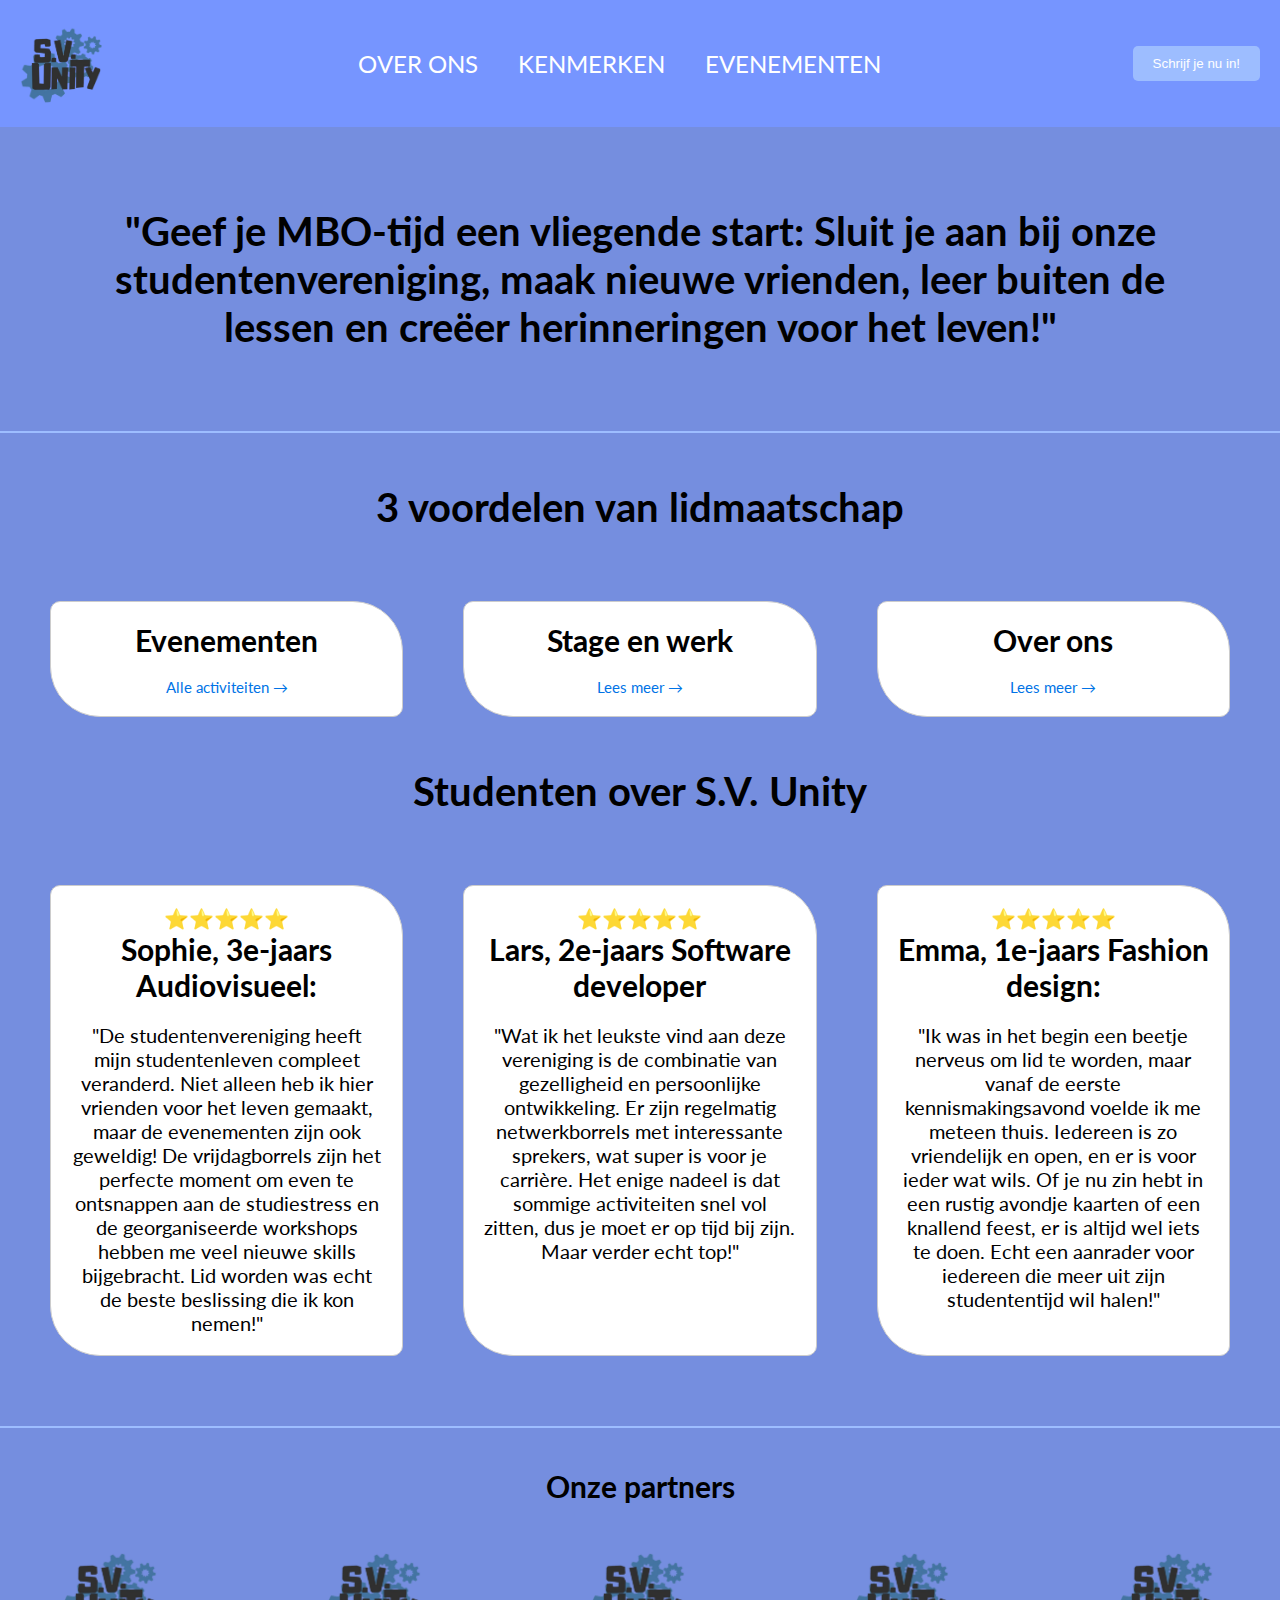
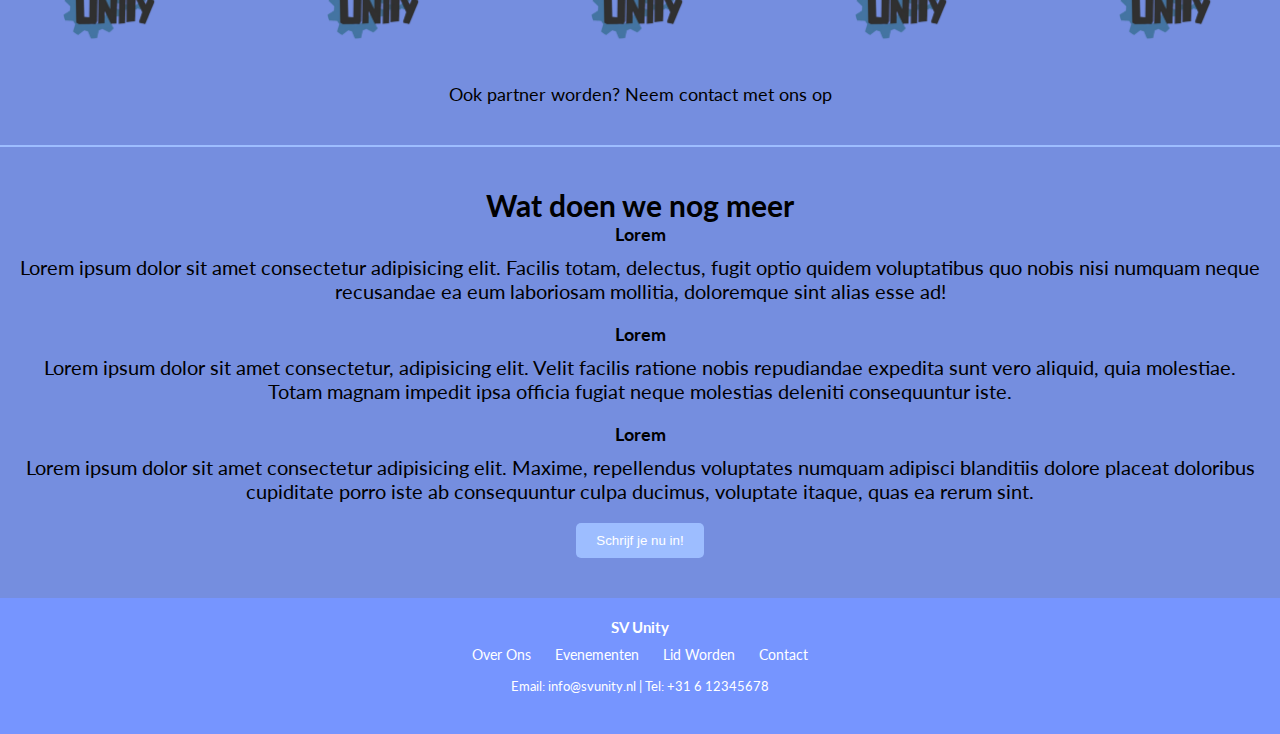
<file: index.html>
<!DOCTYPE html>
<html lang="en">

<head>
    <link rel="preconnect" href="https://fonts.googleapis.com">
<link rel="preconnect" href="https://fonts.gstatic.com" crossorigin>
<link href="https://fonts.googleapis.com/css2?family=Agdasima:wght@400;700&family=Lato:ital,wght@0,100;0,300;0,400;0,700;0,900;1,100;1,300;1,400;1,700;1,900&display=swap" rel="stylesheet">
    <meta charset="UTF-8">
    <meta name="viewport" content="width=device-width, initial-scale=1.0">
    <link rel="stylesheet" href="style.css">
    <title>M5-Bo</title>
</head>

<body>
    <nav class="nav">
        <img  class="logo-main" src="img/sv-unity-logo-removebg-preview.png" alt="">
        <ul class="list">
            <a href="overons.html"><li class="listitem">Over ons</li></a>
            <a href="kenmerken.html"><li class="listitem">Kenmerken</li></a>
            <a href="events.html"><li class="listitem">Evenementen</li></a>
        </ul>
        <a href="inschrijven.html"><button class="cta">Schrijf je nu in!</button></a>
    </nav>
    <h2 id="slogan">"Geef je MBO-tijd een vliegende start: Sluit je aan bij onze studentenvereniging, maak nieuwe
        vrienden, leer buiten de lessen en creëer herinneringen voor het leven!"</h2>
    <section class="voordelen">
        <h2>3 voordelen van lidmaatschap</h2>
        <div class="voordeel-container">
            <div class="voordeel-box">
                <h3>Evenementen</h3>
                <a href="events.html">Alle activiteiten &rarr;</a>
            </div>
            <div class="voordeel-box">
                <h3>Stage en werk</h3>
                <a href="stages.html">Lees meer &rarr;</a>
            </div>
            <div class="voordeel-box">
                <h3>Over ons</h3>
                <a href="overons.html">Lees meer &rarr;</a>
            </div>
        </div>

    </section>
    <section class="voordelen">
        <h2>Studenten over S.V. Unity</h2>
        <div class="voordeel-container">
            <div class="voordeel-box">
                <p>⭐⭐⭐⭐⭐</p>
                <h3>Sophie, 3e-jaars Audiovisueel:</h3>
                <p>"De studentenvereniging heeft mijn studentenleven compleet veranderd. Niet alleen heb ik hier
                    vrienden voor het leven gemaakt, maar de evenementen zijn ook geweldig! De vrijdagborrels zijn het
                    perfecte moment om even te ontsnappen aan de studiestress en de georganiseerde workshops hebben me
                    veel nieuwe skills bijgebracht. Lid worden was echt de beste beslissing die ik kon nemen!"</p>
            </div>
            <div class="voordeel-box">
                <p>⭐⭐⭐⭐⭐</p>
                <h3>Lars, 2e-jaars Software developer</h3>
                <p>"Wat ik het leukste vind aan deze vereniging is de combinatie van gezelligheid en persoonlijke
                    ontwikkeling. Er zijn regelmatig netwerkborrels met interessante sprekers, wat super is voor je
                    carrière. Het enige nadeel is dat sommige activiteiten snel vol zitten, dus je moet er op tijd bij
                    zijn. Maar verder echt top!"</p>
            </div>
            <div class="voordeel-box">
                <p>⭐⭐⭐⭐⭐</p>
                <h3>Emma, 1e-jaars Fashion design:</h3>
                <p>"Ik was in het begin een beetje nerveus om lid te worden, maar vanaf de eerste kennismakingsavond
                    voelde ik me meteen thuis. Iedereen is zo vriendelijk en open, en er is voor ieder wat wils. Of je
                    nu zin hebt in een rustig avondje kaarten of een knallend feest, er is altijd wel iets te doen. Echt
                    een aanrader voor iedereen die meer uit zijn studententijd wil halen!"</p>
            </div>
        </div>
    </section>
    <p id="lijntje"></p>
    <section class="partners">
        <h2>Onze partners</h2>
        <div class="partner-logos">
            <div class="partner-logo"><img class="partner-img" src="img/sv-unity-logo-removebg-preview.png" alt=""></div>
            <div class="partner-logo"><img class="partner-img" src="img/sv-unity-logo-removebg-preview.png" alt=""></div>
            <div class="partner-logo"><img class="partner-img" src="img/sv-unity-logo-removebg-preview.png" alt=""></div>
            <div class="partner-logo"><img class="partner-img" src="img/sv-unity-logo-removebg-preview.png" alt=""></div>
            <div class="partner-logo"><img class="partner-img" src="img/sv-unity-logo-removebg-preview.png" alt=""></div>
        </div>
        <p class="partner-contact">Ook partner worden? Neem contact met ons op</p>
    </section>
    <section class="services">
        <h2>Wat doen we nog meer</h2>
        <div class="service-block">
            <h3>Lorem</h3>
            <p>Lorem ipsum dolor sit amet consectetur adipisicing elit. Facilis totam, delectus, fugit optio quidem voluptatibus quo nobis nisi numquam neque recusandae ea eum laboriosam mollitia, doloremque sint alias esse ad!</p>
        </div>
        <div class="service-block">
            <h3>Lorem</h3>
            <p>Lorem ipsum dolor sit amet consectetur, adipisicing elit. Velit facilis ratione nobis repudiandae expedita sunt vero aliquid, quia molestiae. Totam magnam impedit ipsa officia fugiat neque molestias deleniti consequuntur iste.</p>
        </div>
        <div class="service-block">
            <h3>Lorem</h3>
            <p>Lorem ipsum dolor sit amet consectetur adipisicing elit. Maxime, repellendus voluptates numquam adipisci blanditiis dolore placeat doloribus cupiditate porro iste ab consequuntur culpa ducimus, voluptate itaque, quas ea rerum sint.</p>
        </div>
       
        <a href="inschrijven.html"><button class="cta-button">Schrijf je nu in!</button></a>
    </section>
    <footer>
        <div class="footer-content">
            <h3>SV Unity</h3>
            <ul class="footer-links">
                <li><a href="overons.html">Over Ons</a></li>
                <li><a href="events.html">Evenementen</a></li>
                <li><a href="inschrijven.html">Lid Worden</a></li>
                <li><a href="#">Contact</a></li>
            </ul>
            <p class="contact-info">Email: info@svunity.nl | Tel: +31 6 12345678</p>
        </div>
    </footer>
</body>

</html>
</file>
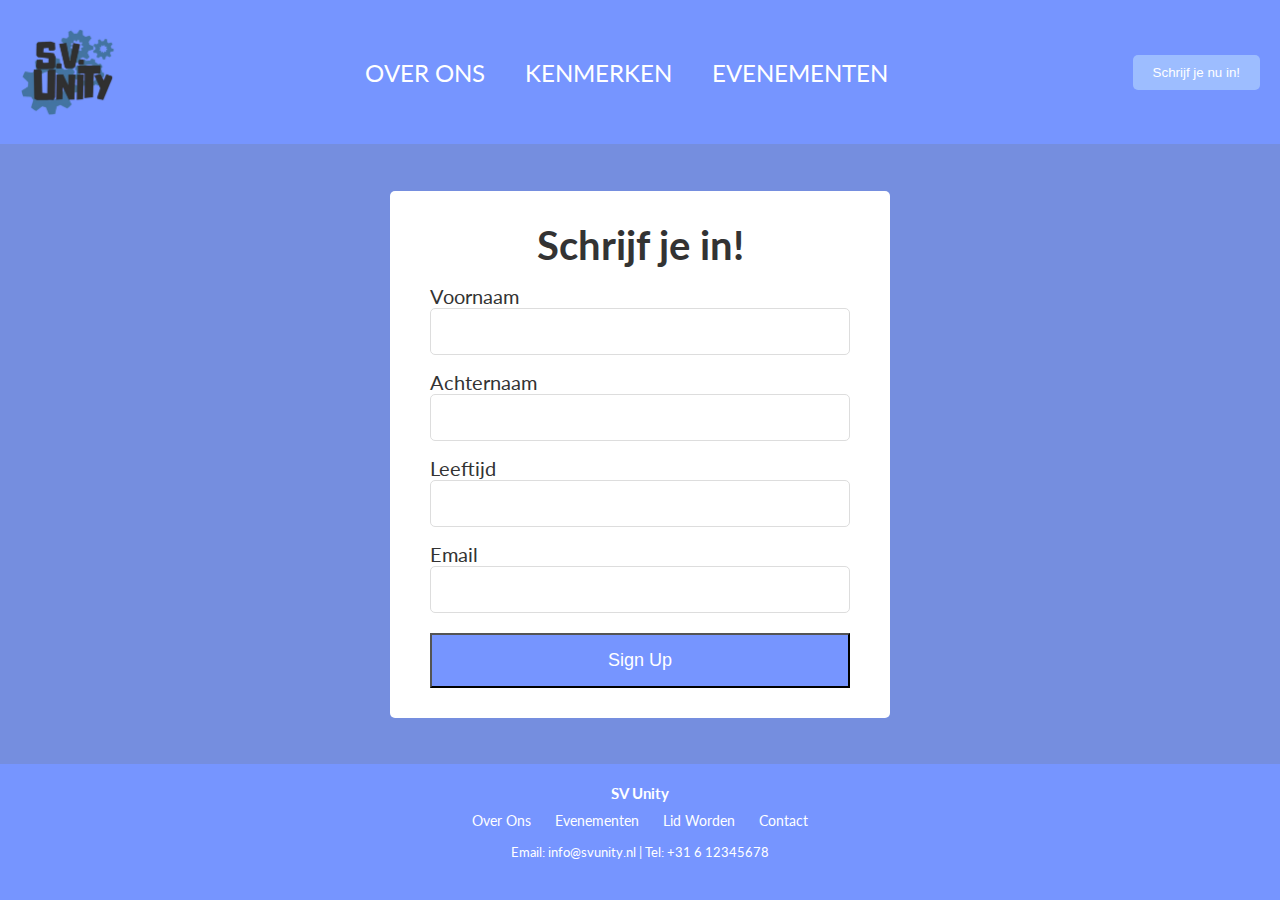
<file: inschrijven.html>
<!DOCTYPE html>
<html lang="en">

<head>
    <link rel="preconnect" href="https://fonts.googleapis.com">
<link rel="preconnect" href="https://fonts.gstatic.com" crossorigin>
<link href="https://fonts.googleapis.com/css2?family=Agdasima:wght@400;700&family=Lato:ital,wght@0,100;0,300;0,400;0,700;0,900;1,100;1,300;1,400;1,700;1,900&display=swap" rel="stylesheet">
    <meta charset="UTF-8">
    <meta name="viewport" content="width=device-width, initial-scale=1.0">
    <link rel="stylesheet" href="style_inschrijven.css">
    <title>Document</title>
</head>

<body>
    <nav class="nav">
       <a href="index.html"><img src="img/sv-unity-logo-removebg-preview.png" alt=""></a>
        <ul class="list">
            <a href="overons.html"><li class="listitem">Over ons</li></a>
            <a href="kenmerken.html"><li class="listitem">Kenmerken</li></a>
            <a href="events.html"><li class="listitem">Evenementen</li></a>
        </ul>
        <a href="inschrijven.html"><button class="cta">Schrijf je nu in!</button></a>
    </nav>
    <div id="container">
        <div class="form-wrap">
            <h1>Schrijf je in!</h1>
            <form>
                <div class="form-group">
                    <label for="first-name">Voornaam</label>
                    <input type="text" name="firstName" id="first-name" />
                </div>
                <div class="form-group">
                    <label for="last-name">Achternaam</label>
                    <input type="text" name="lastName" id="last-name" />
                </div>
                <div class="form-group">
                    <label for="email">Leeftijd</label>
                    <input type="email" name="email" id="email" />
                </div>
                <div class="form-group">
                    <label for="email">Email</label>
                    <input type="email" name="email" id="email" />
                </div>
                <button type="submit" class="btn">Sign Up</button>
            </form>
        </div>
    </div>
    <footer>
        <div class="footer-content">
            <h3>SV Unity</h3>
            <ul class="footer-links">
                <li><a href="overons.html">Over Ons</a></li>
                <li><a href="events.html">Evenementen</a></li>
                <li><a href="inschrijven.html">Lid Worden</a></li>
                <li><a href="#">Contact</a></li>
            </ul>
            <p class="contact-info">Email: info@svunity.nl | Tel: +31 6 12345678</p>
        </div>
    </footer>
</body>
</html>
</file>
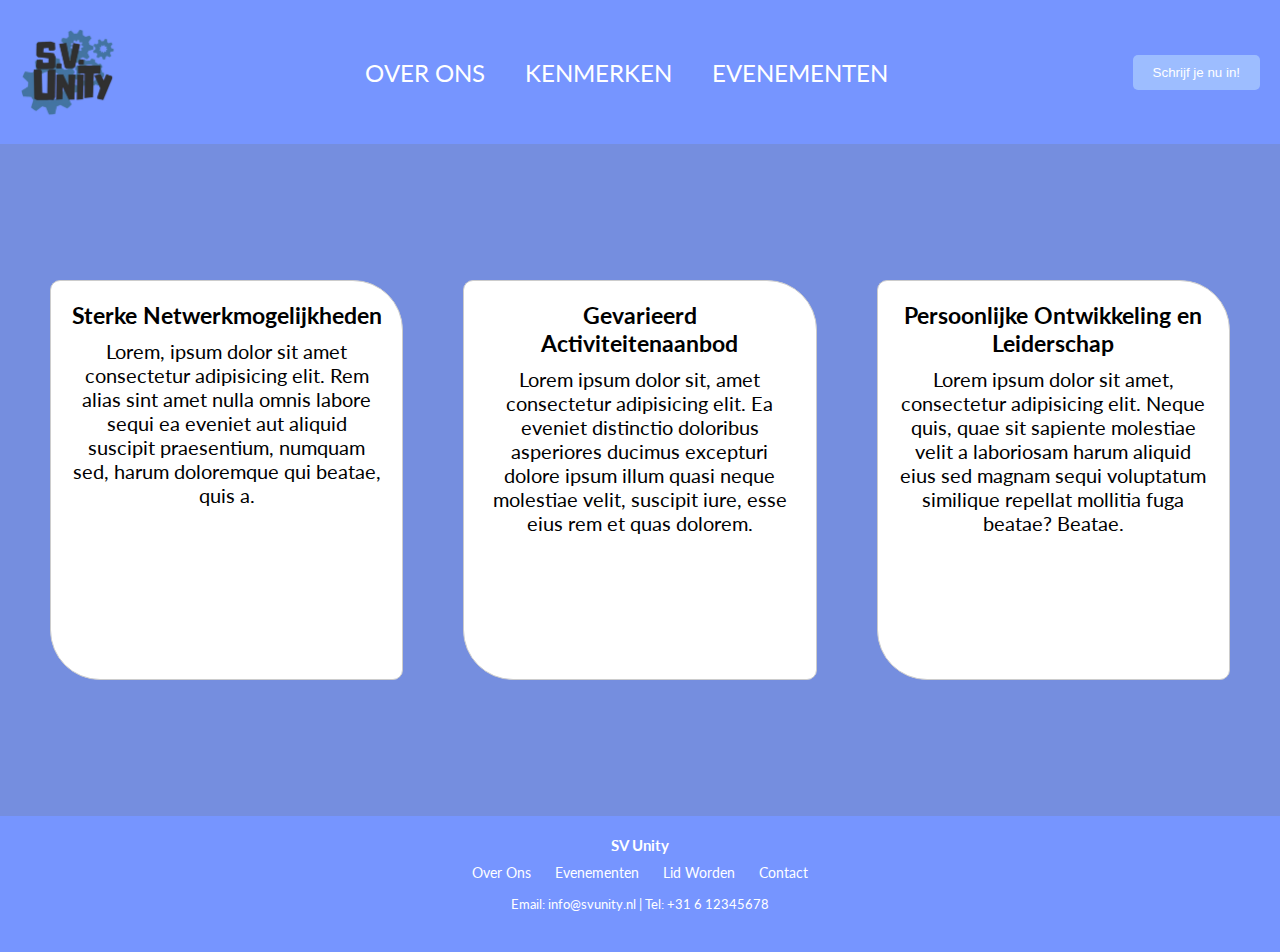
<file: kenmerken.html>
<!DOCTYPE html>
<html lang="en">

<head>
    <link rel="preconnect" href="https://fonts.googleapis.com">
<link rel="preconnect" href="https://fonts.gstatic.com" crossorigin>
<link href="https://fonts.googleapis.com/css2?family=Agdasima:wght@400;700&family=Lato:ital,wght@0,100;0,300;0,400;0,700;0,900;1,100;1,300;1,400;1,700;1,900&display=swap" rel="stylesheet">
    <meta charset="UTF-8">
    <meta name="viewport" content="width=device-width, initial-scale=1.0">
    <link rel="stylesheet" href="style_overons.css">
    <title>M5-Bo</title>
</head>
<body>
    <nav class="nav">
        <a href="index.html"><img src="img/sv-unity-logo-removebg-preview.png" alt=""></a>
        <ul class="list">
            <a href="overons.html"><li class="listitem">Over ons</li></a>
            <a href="kenmerken.html"><li class="listitem">Kenmerken</li></a>
            <a href="events.html"><li class="listitem">Evenementen</li></a>
        </ul>
        <a href="style_overons.css"><button class="cta">Schrijf je nu in!</button></a>
    </nav>
    <section class="voordelen">
        <div class="voordeel-container">
            <div class="voordeel-box">
                <h3>Sterke Netwerkmogelijkheden</h3>
                <p>Lorem, ipsum dolor sit amet consectetur adipisicing elit. Rem alias sint amet nulla omnis labore sequi ea eveniet aut aliquid suscipit praesentium, numquam sed, harum doloremque qui beatae, quis a.</p>
            </div>
            <div class="voordeel-box">
                <h3>Gevarieerd Activiteitenaanbod</h3>
                <p>Lorem ipsum dolor sit, amet consectetur adipisicing elit. Ea eveniet distinctio doloribus asperiores ducimus excepturi dolore ipsum illum quasi neque molestiae velit, suscipit iure, esse eius rem et quas dolorem.</p>
            </div>
            <div class="voordeel-box">
                <h3>Persoonlijke Ontwikkeling en Leiderschap</h3>
                <p>Lorem ipsum dolor sit amet, consectetur adipisicing elit. Neque quis, quae sit sapiente molestiae velit a laboriosam harum aliquid eius sed magnam sequi voluptatum similique repellat mollitia fuga beatae? Beatae.</p>
            </div>
        </div>
    </section>
    <footer>
        <div class="footer-content">
            <h3>SV Unity</h3>
            <ul class="footer-links">
                <li><a href="overons.html">Over Ons</a></li>
                <li><a href="events.html">Evenementen</a></li>
                <li><a href="inschrijven.html">Lid Worden</a></li>
                <li><a href="#">Contact</a></li>
            </ul>
            <p class="contact-info">Email: info@svunity.nl | Tel: +31 6 12345678</p>
        </div>
    </footer>
</body>

</html>
</file>
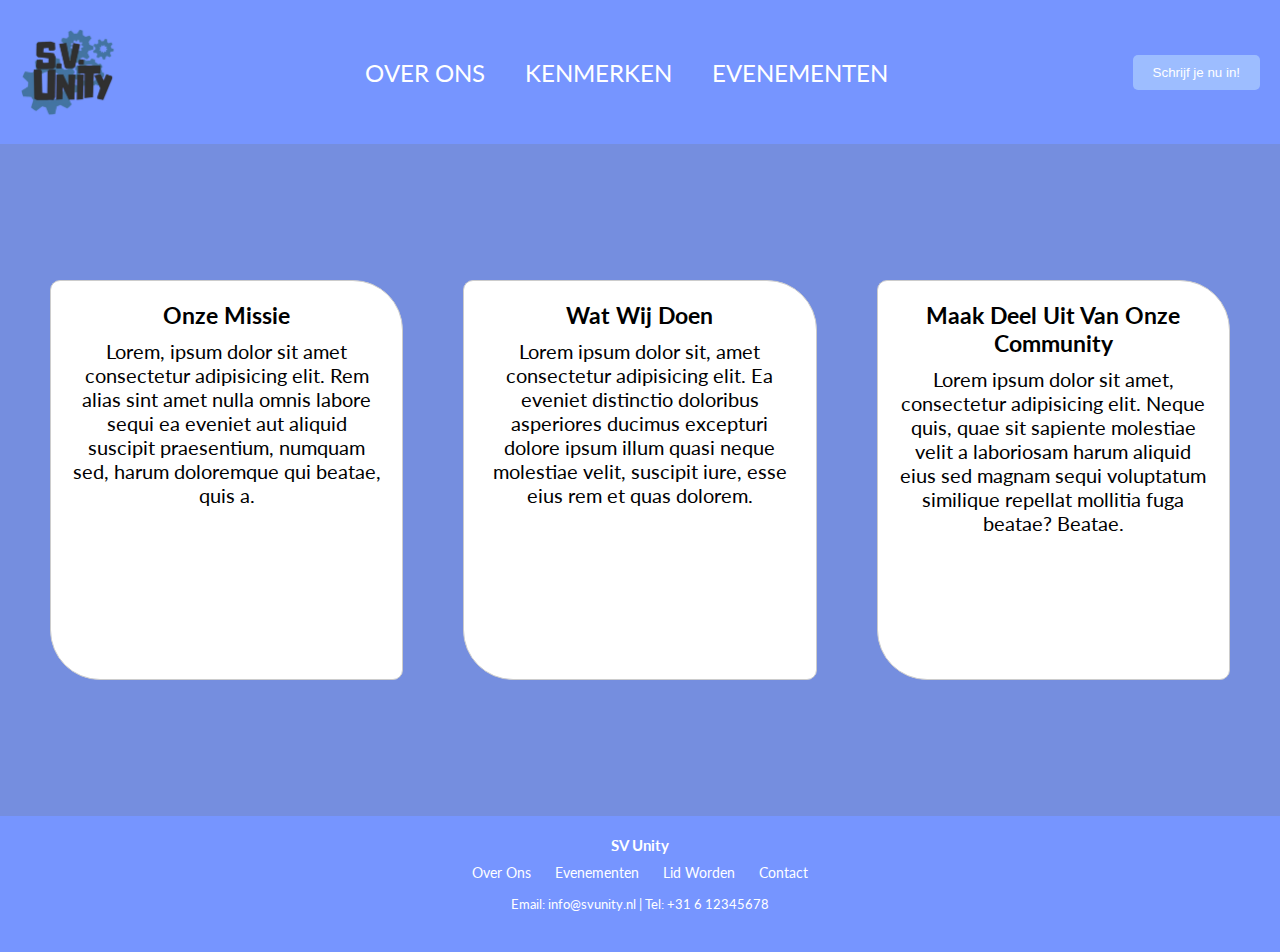
<file: overons.html>
<!DOCTYPE html>
<html lang="en">

<head>
    <link rel="preconnect" href="https://fonts.googleapis.com">
<link rel="preconnect" href="https://fonts.gstatic.com" crossorigin>
<link href="https://fonts.googleapis.com/css2?family=Agdasima:wght@400;700&family=Lato:ital,wght@0,100;0,300;0,400;0,700;0,900;1,100;1,300;1,400;1,700;1,900&display=swap" rel="stylesheet">
    <meta charset="UTF-8">
    <meta name="viewport" content="width=device-width, initial-scale=1.0">
    <link rel="stylesheet" href="style_overons.css">
    <title>M5-Bo</title>
</head>
<body>
    <nav class="nav">
       <a href="index.html"><img src="img/sv-unity-logo-removebg-preview.png" alt=""></a>
        <ul class="list">
            <a href="overons.html"><li class="listitem">Over ons</li></a>
            <a href="kenmerken.html"><li class="listitem">Kenmerken</li></a>
            <a href="events.html"><li class="listitem">Evenementen</li></a>
        </ul>
        <a href="inschrijven.html"><button class="cta">Schrijf je nu in!</button></a>
    </nav>
    <section class="voordelen">
        <div class="voordeel-container">
            <div class="voordeel-box">
                <h3>Onze Missie</h3>
                <p>Lorem, ipsum dolor sit amet consectetur adipisicing elit. Rem alias sint amet nulla omnis labore sequi ea eveniet aut aliquid suscipit praesentium, numquam sed, harum doloremque qui beatae, quis a.</p>
            </div>
            <div class="voordeel-box">
                <h3>Wat Wij Doen</h3>
                <p>Lorem ipsum dolor sit, amet consectetur adipisicing elit. Ea eveniet distinctio doloribus asperiores ducimus excepturi dolore ipsum illum quasi neque molestiae velit, suscipit iure, esse eius rem et quas dolorem.</p>
            </div>
            <div class="voordeel-box">
                <h3> Maak Deel Uit Van Onze Community</h3>
                <p>Lorem ipsum dolor sit amet, consectetur adipisicing elit. Neque quis, quae sit sapiente molestiae velit a laboriosam harum aliquid eius sed magnam sequi voluptatum similique repellat mollitia fuga beatae? Beatae.</p>
            </div>
        </div>
    </section>
    <footer>
        <div class="footer-content">
            <h3>SV Unity</h3>
            <ul class="footer-links">
                <li><a href="overons.html">Over Ons</a></li>
                <li><a href="events.html">Evenementen</a></li>
                <li><a href="inschrijven.html">Lid Worden</a></li>
                <li><a href="#">Contact</a></li>
            </ul>
            <p class="contact-info">Email: info@svunity.nl | Tel: +31 6 12345678</p>
        </div>
    </footer>
</body>

</html>
</file>
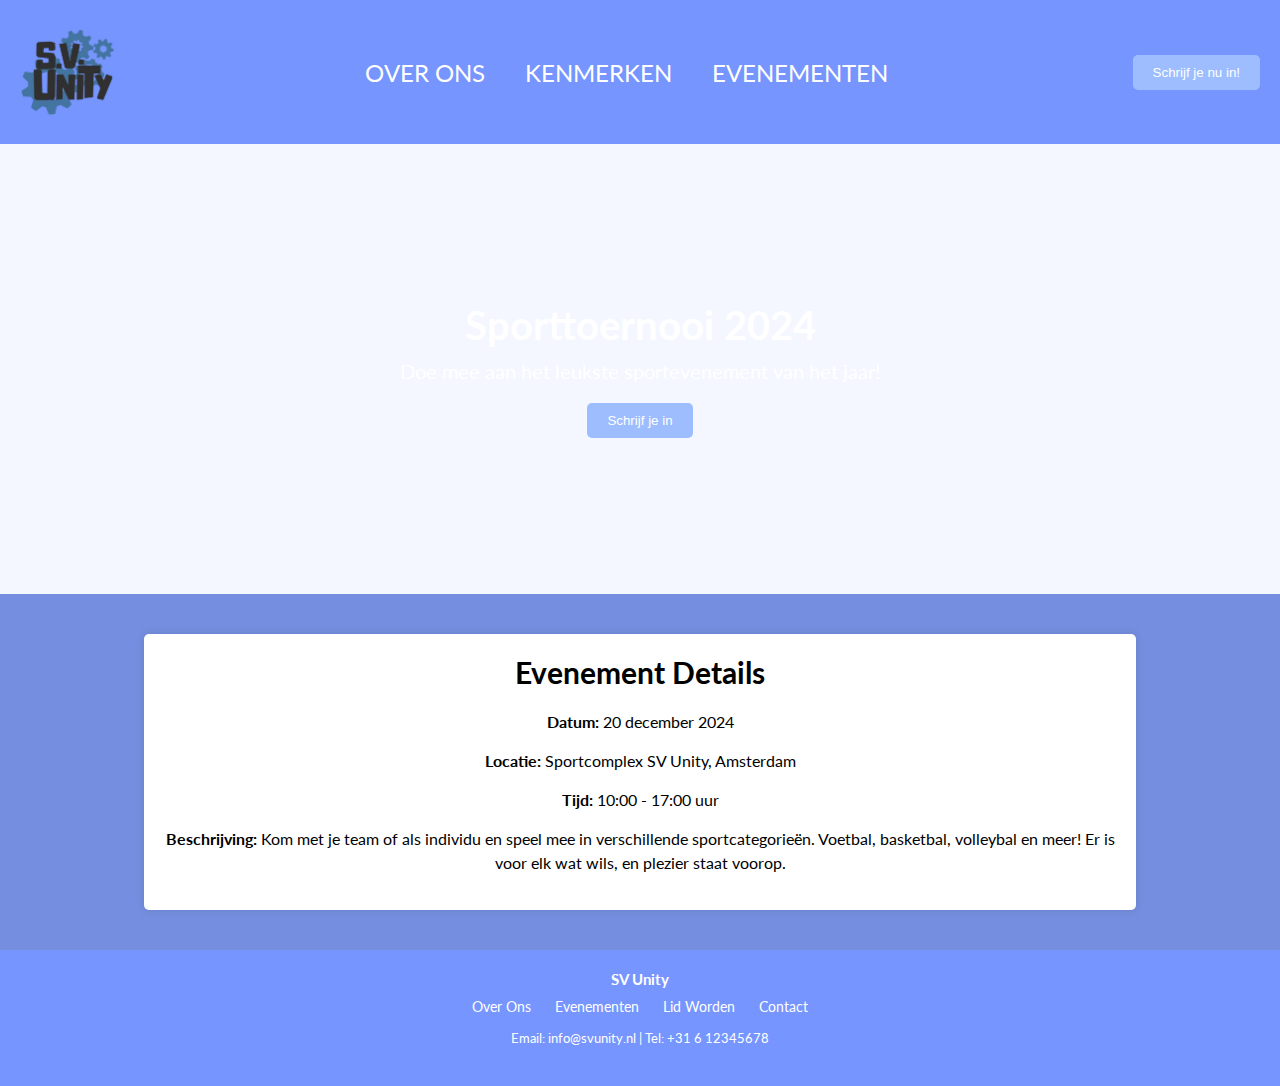
<file: sporttoernooi.html>
<!DOCTYPE html>
<html lang="en">
<head>
    <link rel="preconnect" href="https://fonts.googleapis.com">
<link rel="preconnect" href="https://fonts.gstatic.com" crossorigin>
<link href="https://fonts.googleapis.com/css2?family=Agdasima:wght@400;700&family=Lato:ital,wght@0,100;0,300;0,400;0,700;0,900;1,100;1,300;1,400;1,700;1,900&display=swap" rel="stylesheet">
    <meta charset="UTF-8">
    <meta name="viewport" content="width=device-width, initial-scale=1.0">
    <link rel="stylesheet" href="style_single.css">
    <title>Sporttoernooi Event</title>
</head>
<body>
    <nav class="nav">
        <a href="index.html"><img class="logo-main" src="img/sv-unity-logo-removebg-preview.png" alt="Logo SV Unity"></a>
        <ul class="list">
            <a href="overons.html"><li class="listitem">Over ons</li></a>
            <a href="kenmerken.html"><li class="listitem">Kenmerken</li></a>
            <a href="events.html"><li class="listitem">Evenementen</li></a>
        </ul>
        <a href="inschrijven.html"><button class="cta">Schrijf je nu in!</button></a>
    </nav>
    <section class="hero">
        <div class="hero-content">
            <h1>Sporttoernooi 2024</h1>
            <p>Doe mee aan het leukste sportevenement van het jaar!</p>
            <a href="inschrijven.html"><button class="cta-hero">Schrijf je in</button></a>
        </div>
    </section>
    <section class="event-details">
        <div class="event-container">
            <h2>Evenement Details</h2>
            <p><strong>Datum:</strong> 20 december 2024</p>
            <p><strong>Locatie:</strong> Sportcomplex SV Unity, Amsterdam</p>
            <p><strong>Tijd:</strong> 10:00 - 17:00 uur</p>
            <p><strong>Beschrijving:</strong> Kom met je team of als individu en speel mee in verschillende sportcategorieën. Voetbal, basketbal, volleybal en meer! Er is voor elk wat wils, en plezier staat voorop.</p>
        </div>
    </section>
    <footer>
        <div class="footer-content">
            <h3>SV Unity</h3>
            <ul class="footer-links">
                <li><a href="overons.html">Over Ons</a></li>
                <li><a href="events.html">Evenementen</a></li>
                <li><a href="inschrijven.html">Lid Worden</a></li>
                <li><a href="#">Contact</a></li>
            </ul>
            <p class="contact-info">Email: info@svunity.nl | Tel: +31 6 12345678</p>
        </div>
    </footer>
</body>
</html>
</file>
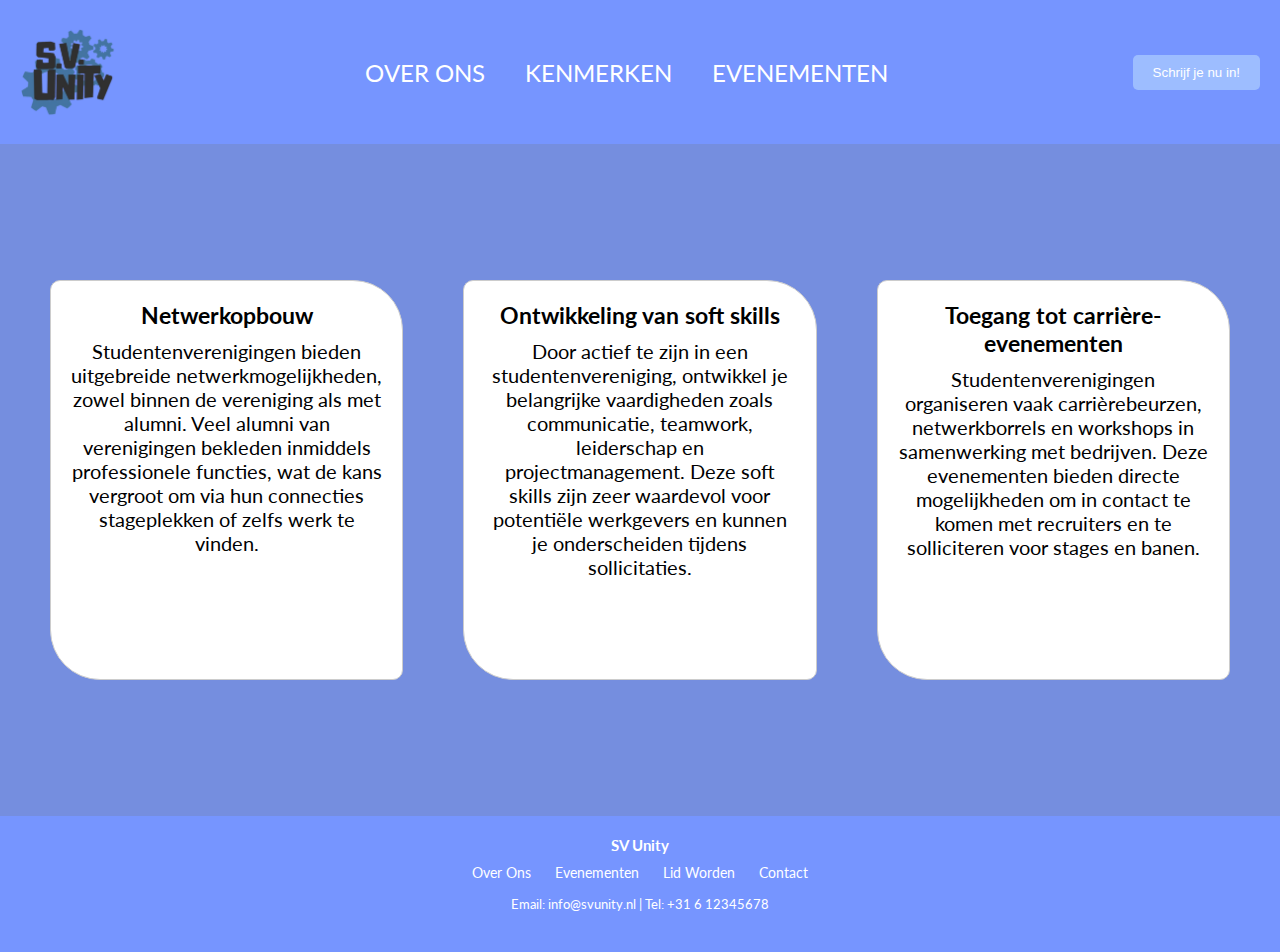
<file: stages.html>
<!DOCTYPE html>
<html lang="en">

<head>
    <link rel="preconnect" href="https://fonts.googleapis.com">
<link rel="preconnect" href="https://fonts.gstatic.com" crossorigin>
<link href="https://fonts.googleapis.com/css2?family=Agdasima:wght@400;700&family=Lato:ital,wght@0,100;0,300;0,400;0,700;0,900;1,100;1,300;1,400;1,700;1,900&display=swap" rel="stylesheet">
    <meta charset="UTF-8">
    <meta name="viewport" content="width=device-width, initial-scale=1.0">
    <link rel="stylesheet" href="style_overons.css">
    <title>M5-Bo</title>
</head>
<body>
    <nav class="nav">
       <a href="index.html"><img src="img/sv-unity-logo-removebg-preview.png" alt=""></a>
        <ul class="list">
            <a href="overons.html"><li class="listitem">Over ons</li></a>
            <a href="kenmerken.html"><li class="listitem">Kenmerken</li></a>
            <a href="events.html"><li class="listitem">Evenementen</li></a>
        </ul>
        <a href="inschrijven.html"><button class="cta">Schrijf je nu in!</button></a>
    </nav>
    <section class="voordelen">
        <div class="voordeel-container">
            <div class="voordeel-box">
                <h3>Netwerkopbouw</h3>
                <p>Studentenverenigingen bieden uitgebreide netwerkmogelijkheden, zowel binnen de vereniging als met alumni. Veel alumni van verenigingen bekleden inmiddels professionele functies, wat de kans vergroot om via hun connecties stageplekken of zelfs werk te vinden.</p>
            </div>
            <div class="voordeel-box">
                <h3>Ontwikkeling van soft skills</h3>
                <p>Door actief te zijn in een studentenvereniging, ontwikkel je belangrijke vaardigheden zoals communicatie, teamwork, leiderschap en projectmanagement. Deze soft skills zijn zeer waardevol voor potentiële werkgevers en kunnen je onderscheiden tijdens sollicitaties.</p>
            </div>
            <div class="voordeel-box">
                <h3>Toegang tot carrière-evenementen</h3>
                <p>Studentenverenigingen organiseren vaak carrièrebeurzen, netwerkborrels en workshops in samenwerking met bedrijven. Deze evenementen bieden directe mogelijkheden om in contact te komen met recruiters en te solliciteren voor stages en banen.</p>
            </div>
        </div>
    </section>
    <footer>
        <div class="footer-content">
            <h3>SV Unity</h3>
            <ul class="footer-links">
                <li><a href="overons.html">Over Ons</a></li>
                <li><a href="events.html">Evenementen</a></li>
                <li><a href="inschrijven.html">Lid Worden</a></li>
                <li><a href="#">Contact</a></li>
            </ul>
            <p class="contact-info">Email: info@svunity.nl | Tel: +31 6 12345678</p>
        </div>
    </footer>
</body>

</html>
</file>
<file: style.css>
*,
*::before,
*::after {
    margin: 0;
    padding: 0;
    box-sizing: border-box;
}

html {
    font-size: 62.5%;
}

body {
    font-size: 2rem;
    font-family: "Lato", sans-serif;
    font-weight: 400;
    font-style: normal;
    background: #758edf;
}

nav {
    width: 100%;
    background: #7695FF;
    display: flex;
    justify-content: space-between;
    min-height: 7rem;
    align-items: center;
    color: #eee;
    padding: 2rem;
    text-transform: uppercase;

}

img {
    border-radius: 0.5rem;
    height: 7%;
    width: 7%;
}

.list {
    display: flex;
    list-style: none;
    gap: 4rem;
    font-size: 120%;
}

a{
    text-decoration: none;
    color: #fff;
}

.cta {
    padding: 1rem 2rem;
    background-color: #9DBDFF;
    border: none;
    color: #fff;
    border-radius: 0.5rem;
    cursor: pointer;
}

#slogan {
    display: flex;
    align-items: center;
    padding: 8rem;
    font-size: 200%;
    text-align: center;
    border: 0.2rem #eee;
    border-bottom: 0.2rem solid #9DBDFF;
}


.voordelen {
    text-align: center;
    margin: 5rem;
}

.voordelen h2 {
    font-size: 200%;
    margin-bottom: 7rem;
    
}

.voordeel-container {
    display: flex;
    justify-content: center;
    gap: 6rem;
}

.voordeel-box {
    background-color: #ffffff;
    border: 0.1rem solid #ccc;
    padding: 2rem;
    width: 100%;
    text-align: center;
    transition: background-color 0.3s ease;
    border-radius: 1rem 5rem 1rem 5rem;
}

.voordeel-box h3 {
    font-size: 3rem;
    margin-bottom: 2rem;
}

.voordeel-box a {
    display: block;
    margin-top: 1rem;
    color: #0073e6;
    text-decoration: none;
    font-size: 1.5rem;
}

.voordeel-box:hover {
    background-color: #e9e9e9;
}

.voordeel-box:hover a {
    color: #005bb5;
}

#lijntje{
    border-bottom: 0.2rem solid #9DBDFF;
    margin-top: 7rem;
    width: 100%;
}

.partners {
    padding: 4rem 0;
    background-color: #758edf;
    text-align: center;
    border-bottom: 0.2rem solid #9DBDFF;    
}

.partner-logos {
    display: flex;
    justify-content: space-around;
    margin-top: 4rem;
    gap: 4rem;
    margin-bottom: 4rem;
}

.partner-logo {
    width: 10rem;
    height: 10rem;
    border-radius: 1rem;
    object-fit: cover;
}

.partner-img{
    object-fit: cover;
    width: 100%;
    height: 100%;
}

.partner-contact {
    font-size: 1.75rem;
}

.partner-contact a {
    color: #9DBDFF;
    text-decoration: none;
}

.services {
    padding: 4rem 2rem;
    background-color: #758edf;
    text-align: center;
}

.service-block {
    margin-bottom: 2rem;
}

h3 {
    font-size: 1.8rem;
    margin-bottom: 1rem;
}

.cta-button {
    padding: 1rem 2rem;
    background-color: #9DBDFF;
    border: none;
    color: #fff;
    border-radius: 0.5rem;
    cursor: pointer;
}

footer {
    padding: 2rem;
    background-color: #7695FF;
    color: white;
    text-align: center;
    font-size: 1.4rem;
    width: 100%;
}

.footer-content {
    margin-bottom: 2rem;
}

.footer-content h3 {
    font-size: 1.5rem;
    margin-bottom: 1rem;
}

.footer-content p {
    font-size: 1.3rem;
    margin-bottom: 1.5rem;
}

.footer-links {
    list-style: none;
    padding: 0;
    margin-bottom: 1.5rem;
}

.footer-links li {
    display: inline;
    margin: 0 1rem;
}

.footer-links a {
    color: white;
    text-decoration: none;
    transition: color 0.3s ease;
}

.contact-info {
    font-size: 1rem;
    margin-top: 1.5rem;
}
</file>
<file: style_inschrijven.css>
*,
*::before,
*::after {
    margin: 0;
    padding: 0;
    box-sizing: border-box;
}

html {
    font-size: 62.5%;
    height: 100%; 
}

body {
    font-size: 2rem;
    font-family: "Lato", sans-serif;
    font-weight: 400;
    font-style: normal;
    background: #758edf;
    display: flex;
    flex-direction: column;
    min-height: 100vh; 
    margin: 0;
}

nav {
    width: 100%;
    background: #7695FF;
    display: flex;
    justify-content: space-between;
    min-height: 7rem;
    align-items: center;
    color: #eee;
    padding: 2rem;
    text-transform: uppercase;
}

img {
    border-radius: 0.5rem;
    height: 10rem
}

a{
    text-decoration: none;
    color: #fff;
}

.list {
    display: flex;
    list-style: none;
    gap: 4rem;
    font-size: 120%;
}

.cta {
    padding: 1rem 2rem;
    background-color: #9DBDFF;
    border: none;
    color: #fff;
    border-radius: 0.5rem;
    cursor: pointer;
}


#container {
    margin: 0 auto;
    padding: 2.0rem;
    display: flex;
    justify-content: center;
    align-items: center;
    flex-grow: 1;
}

.form-wrap {
    background: #fff;
    padding: 3rem 4rem; 
    color: #333;
    width: 50rem; 
    border-radius: 0.5rem; 
}

.form-wrap h1,
.form-wrap p {
    text-align: center;
}

.form-wrap .form-group {
    margin-top: 1.5rem;
}

.form-wrap .form-group input {
    width: 100%;
    padding: 1.5rem; 
    border: 0.1rem solid #ddd;
    border-radius: 0.5rem;
}

.form-wrap button {
    display: block;
    width: 100%;
    padding: 1.5rem; 
    margin-top: 2.0rem;
    background: #7695FF;
    color: #fff;
    cursor: pointer;
    font-size: 1.8rem; 
}

.form-wrap button:hover {
    background: #758edf;
}

footer {
    padding: 2rem;
    background-color: #7695FF;
    color: white;
    text-align: center;
    font-size: 1.4rem;
    width: 100%;
}

.footer-content {
    margin-bottom: 2rem;
}

.footer-content h3 {
    font-size: 1.5rem;
    margin-bottom: 1rem;
}

.footer-content p {
    font-size: 1.3rem;
    margin-bottom: 1.5rem;
}

.footer-links {
    list-style: none;
    padding: 0;
    margin-bottom: 1.5rem;
}

.footer-links li {
    display: inline;
    margin: 0 1rem;
}

.footer-links a {
    color: white;
    text-decoration: none;
    transition: color 0.3s ease;
}

.contact-info {
    font-size: 1rem;
    margin-top: 1.5rem;
}
</file>
<file: style_overons.css>
*,
*::before,
*::after {
    margin: 0;
    padding: 0;
    box-sizing: border-box;
}

html {
    font-size: 62.5%;
}

body {
    font-size: 2rem;
    font-family: "Lato", sans-serif;
    font-weight: 400;
    font-style: normal;
    background: #758edf;
}

nav {
    width: 100%;
    background: #7695FF;
    display: flex;
    justify-content: space-between;
    min-height: 7rem;
    align-items: center;
    color: #eee;
    padding: 2rem;
    text-transform: uppercase;

}

img {
    border-radius: 0.5rem;
    height: 10rem;
}

.list {
    display: flex;
    list-style: none;
    gap: 4rem;
    font-size: 120%;
}

a{
    text-decoration: none;
    color: #fff;
}

.cta {
    padding: 1rem 2rem;
    background-color: #9DBDFF;
    border: none;
    color: #fff;
    border-radius: 0.5rem;
    cursor: pointer;
}

.voordelen {
    display: flex;
    align-items: center;
    text-align: center;
    margin: 5rem;
    height: 63.6vh;
}

.voordelen h2 {
    font-size: 200%;
    margin-bottom: 7rem;
    
}

.voordeel-container {
    display: flex;
    justify-content: center;
    gap: 6rem;
    height: 40rem;
}

.voordeel-box {
    background-color: #ffffff;
    border: 0.1rem solid #ccc;
    padding: 2rem;
    width: 100%;
    text-align: center;
    transition: background-color 0.3s ease;
    border-radius: 1rem 5rem 1rem 5rem;
}

.voordeel-box > h3{
    margin-bottom: 1rem;
}

footer {
    padding: 2rem;
    background-color: #7695FF;
    color: white;
    text-align: center;
    font-size: 1.4rem;
    width: 100%;
}

.footer-content {
    margin-bottom: 2rem;
}

.footer-content h3 {
    font-size: 1.5rem;
    margin-bottom: 1rem;
}

.footer-content p {
    font-size: 1.3rem;
    margin-bottom: 1.5rem;
}

.footer-links {
    list-style: none;
    padding: 0;
    margin-bottom: 1.5rem;
}

.footer-links li {
    display: inline;
    margin: 0 1rem;
}

.footer-links a {
    color: white;
    text-decoration: none;
    transition: color 0.3s ease;
}

.contact-info {
    font-size: 1rem;
    margin-top: 1.5rem;
}
</file>
<file: style_single.css>
*,
*::before,
*::after {
    margin: 0;
    padding: 0;
    box-sizing: border-box;
}

html {
    font-size: 62.5%;
}

body {
    font-size: 2rem;
    font-family: "Lato", sans-serif;
    font-weight: 400;
    font-style: normal;
    background: #f4f7ff;
}

nav {
    width: 100%;
    background: #7695FF;
    display: flex;
    justify-content: space-between;
    min-height: 7rem;
    align-items: center;
    color: #eee;
    padding: 2rem;
    text-transform: uppercase;
}

img {
    border-radius: 0.5rem;
    height: 10rem
}

.list {
    display: flex;
    list-style: none;
    gap: 4rem;
    font-size: 120%;
}

a {
    text-decoration: none;
    color: #fff;
}

.cta, .cta-hero {
    padding: 1rem 2rem;
    background-color: #9DBDFF;
    border: none;
    color: #fff;
    border-radius: 0.5rem;
    cursor: pointer;
}

.hero {
    background-image: url('https://trendyvrouw.nl/wp-content/uploads/2023/03/jannes-glas-0NaQQsLWLkA-unsplash-scaled.jpg');
    background-size: cover;
    background-position: center;
    height: 50vh;
    display: flex;
    justify-content: center;
    align-items: center;
}

.hero-content {
    text-align: center;
    color: white;
}

.hero h1 {
    font-size: 4rem;
    margin-bottom: 1rem;
}

.hero p {
    font-size: 2rem;
    margin-bottom: 2rem;
}

.event-details {
    padding: 4rem 2rem;
    background-color: #758edf;
    text-align: center;
}

.event-container {
    max-width: 80%;
    margin: auto;
    background-color: #fff;
    padding: 2rem;
    box-shadow: 0 0 10px rgba(0, 0, 0, 0.1);
    border-radius: 0.5rem;
}

.event-container h2 {
    font-size: 3rem;
    margin-bottom: 2rem;
}

.event-container p {
    font-size: 1.6rem;
    line-height: 1.5;
    margin-bottom: 1.5rem;
}

footer {
    padding: 2rem;
    background-color: #7695FF;
    color: white;
    text-align: center;
    font-size: 1.4rem;
    width: 100%;
}

.footer-content {
    margin-bottom: 2rem;
}

.footer-content h3 {
    font-size: 1.5rem;
    margin-bottom: 1rem;
}

.footer-content p {
    font-size: 1.3rem;
    margin-bottom: 1.5rem;
}

.footer-links {
    list-style: none;
    padding: 0;
    margin-bottom: 1.5rem;
}

.footer-links li {
    display: inline;
    margin: 0 1rem;
}

.footer-links a {
    color: white;
    text-decoration: none;
    transition: color 0.3s ease;
}

.contact-info {
    font-size: 1rem;
    margin-top: 1.5rem;
}
</file>
